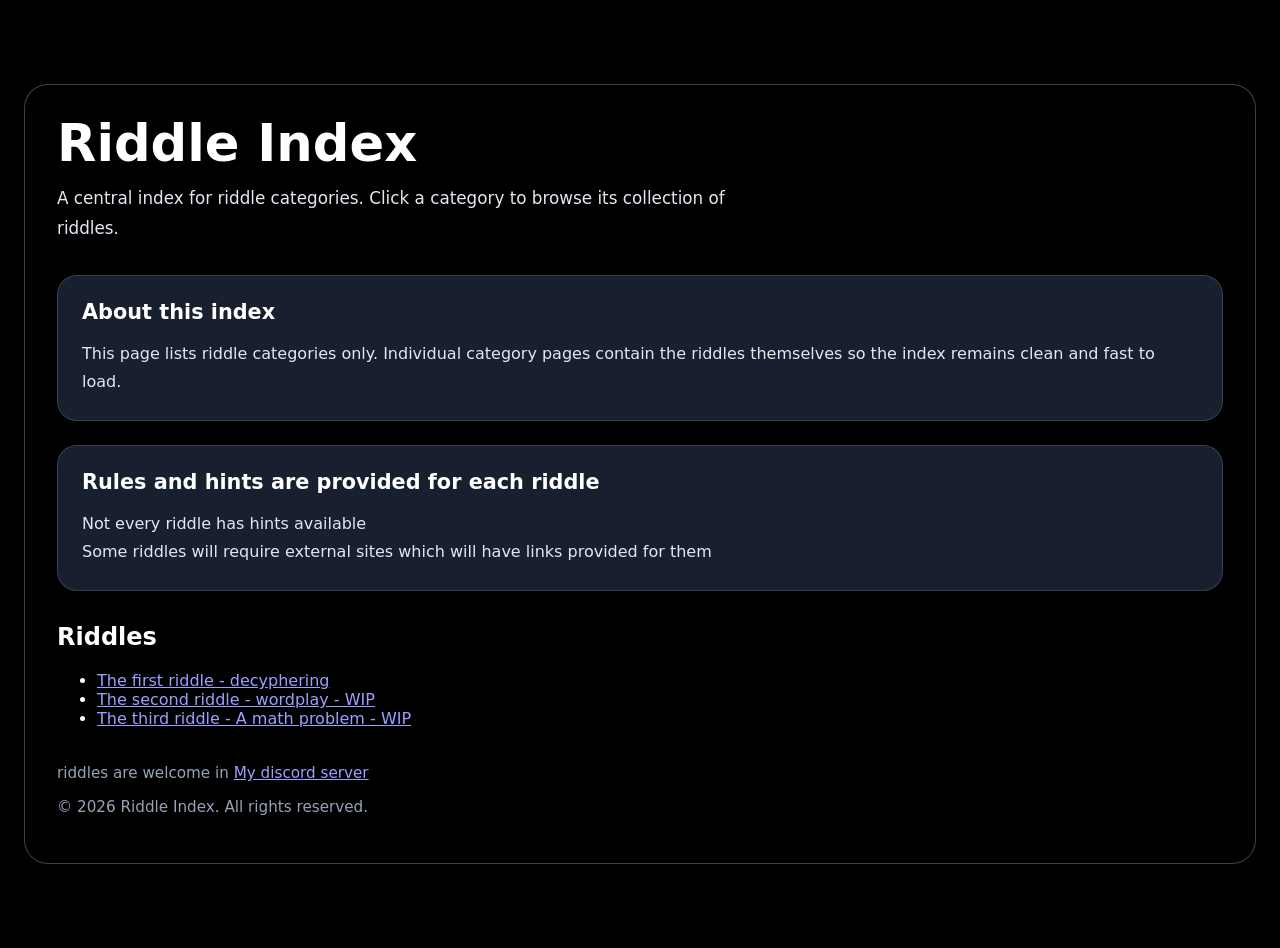
<file: index.html>
<!DOCTYPE html>
<html lang="en">
<head>
    <meta charset="utf-8">
    <meta name="viewport" content="width=device-width, initial-scale=1">
    <title>Riddle Index</title>
    <link rel="stylesheet" href="css/styles.css">
</head>
<body>
    <main class="page">
        <header>
            <div>
                <h1>Riddle Index</h1>
                <p class="lead">A central index for riddle categories. Click a category to browse its collection of riddles.</p>
                </div>
        </header>

        <section class="intro">
            <div class="card">
                <h2>About this index</h2>
                <p>This page lists riddle categories only. Individual category pages contain the riddles themselves so the index remains clean and fast to load.</p>
            </div>
            <div class="card">
                <h2>Rules and hints are provided for each riddle</h2>
                <p>Not every riddle has hints available</p>
                <p>Some riddles will require external sites which will have links provided for them</p>
            </div>
        </section>

        <section class="categories" aria-labelledby="categories-heading">
            <h2 id="categories-heading" class="visually-hidden">Riddles</h2>
            <ul class="category-list">
                <li><a href="Riddles/decyphering1.html">The first riddle - decyphering</a></li>
                <li><a href="Riddles/wordplay1.html">The second riddle - wordplay - WIP</a></li>
                <li><a href="Riddles/math1.html">The third riddle - A math problem - WIP</a></li>
            </ul>
        </section>

        <footer class="footer">
            <p>riddles are welcome in <a href="https://discord.gg/FTTZQTzPGD" target="_blank" rel="noopener noreferrer">My discord server</a></p>
            <p>&copy; 2026 Riddle Index. All rights reserved.</p>
        </footer>
    </main>
</body>
</html>
</file>
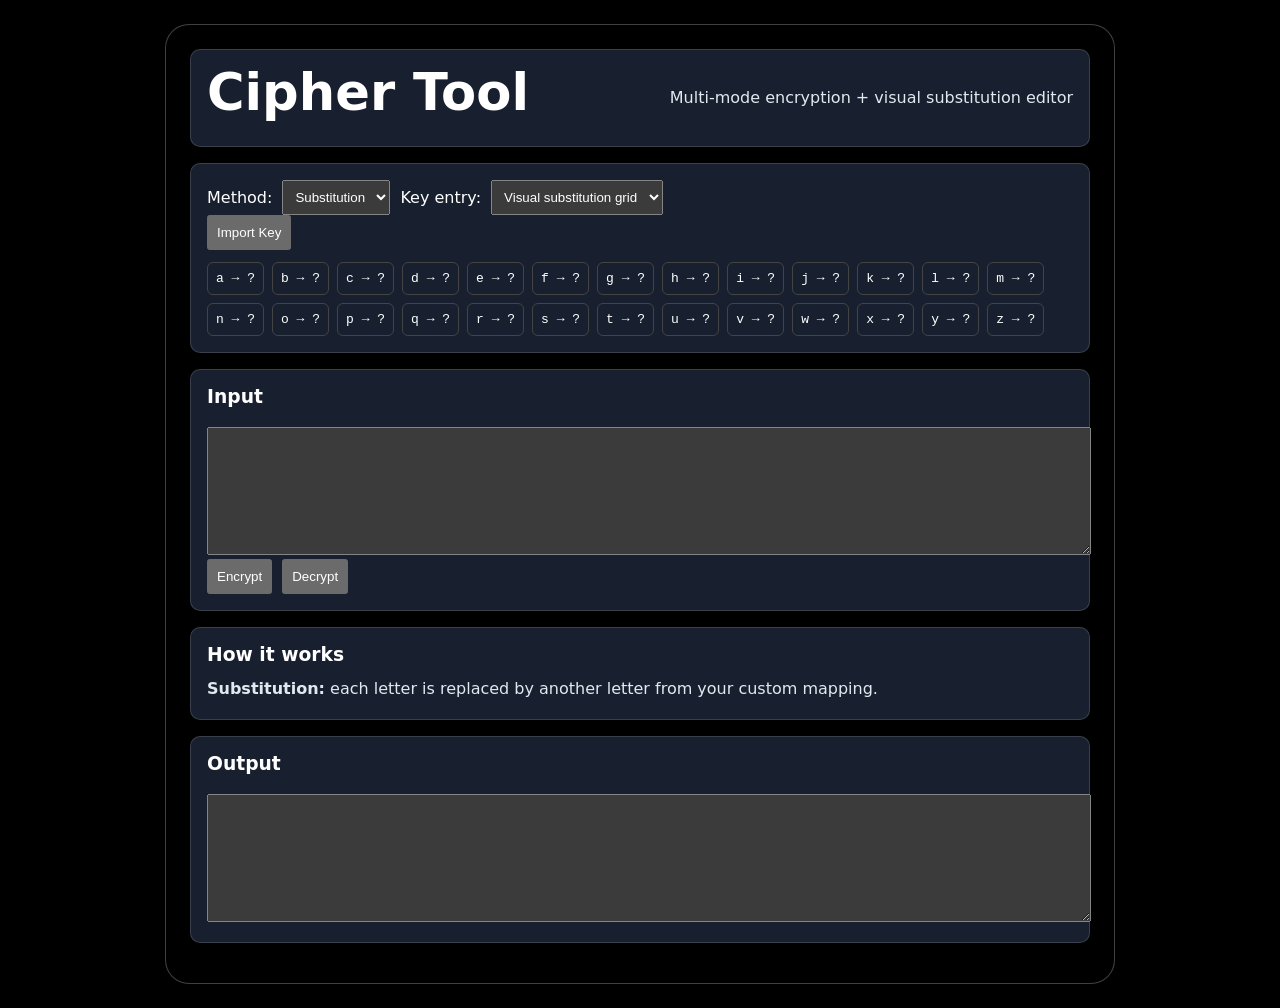
<file: encipher.html>
<!DOCTYPE html>
<html lang="en">
<head>
<meta charset="utf-8">
<meta name="viewport" content="width=device-width, initial-scale=1">
<title>Cipher Tool</title>
<link rel="stylesheet" href="css/styles.css">

<style>
.page {
    max-width: 900px;
    margin: 0 auto;
    padding: 24px;
}

.card {
    padding: 16px;
    margin-bottom: 16px;
    border-radius: 10px;
}

h1, h2, h3 {
    margin: 0 0 10px 0;
}

p {
    margin: 6px 0;
}

.row {
    display: flex;
    gap: 10px;
    flex-wrap: wrap;
    align-items: center;
}

textarea {
    width: 100%;
    height: 110px;
    padding: 10px;
    margin-top: 10px;
}

button, select, input, textarea {
    padding: 8px;
}

.grid {
    display: grid;
    grid-template-columns: repeat(13, 1fr);
    gap: 8px;
    margin-top: 12px;
}

.modal {
    position: fixed;
    inset: 0;
    background: rgba(0, 0, 0, 0.55);
    display: flex;
    align-items: center;
    justify-content: center;
    z-index: 1000;
}

.modal-panel {
    width: min(520px, 90vw);
    background: white;
    color: #111;
    border-radius: 10px;
    padding: 16px;
    box-shadow: 0 10px 30px rgba(0, 0, 0, 0.25);
}

.modal-panel textarea {
    width: 100%;
    min-height: 180px;
    resize: vertical;
    margin: 10px 0;
}

.modal-actions {
    display: flex;
    justify-content: flex-end;
    gap: 8px;
}

.cell {
    padding: 8px;
    text-align: center;
    border: 1px solid #444;
    border-radius: 6px;
    cursor: pointer;
    user-select: none;
    font-family: monospace;
}

.cell.active {
    background: #2d6cdf;
    color: white;
}

.hidden {
    display: none;
}
</style>
</head>

<body>

<main class="page">

<header class="card">
    <h1>Cipher Tool</h1>
    <p>Multi-mode encryption + visual substitution editor</p>
</header>

<section class="card">

    <div class="row">
        <label>Method:</label>
        <select id="mode" onchange="updateUI()">
            <option value="sub">Substitution</option>
            <option value="caesar">Caesar</option>
            <option value="atbash">Atbash</option>
            <option value="rot13">ROT13</option>
            <option value="affine">Affine</option>
            <option value="vigenere">Vigenère</option>
            <option value="reverse">Reverse</option>
        </select>

        <div id="keyInputRow" class="row">
            <label>Key entry:</label>
            <select id="keyInputMode" onchange="updateUI()">
                <option value="visual">Visual substitution grid</option>
            </select>
        </div>
    </div>

    <div id="keyControls" class="row">
        <div id="substitutionBox" class="hidden">
            <div class="row">
                <button onclick="openImportDialog()">Import Key</button>
            </div>
            <div class="grid" id="grid"></div>
        </div>

        <div id="caesarBox" class="hidden">
            <label>Shift:
                <input id="shift" type="number" value="3" style="width:60px;">
            </label>
        </div>

        <div id="affineBox" class="hidden">
            <label>a:
                <input id="affineA" type="number" value="5" style="width:60px;">
            </label>
            <label>b:
                <input id="affineB" type="number" value="8" style="width:60px;">
            </label>
        </div>

        <div id="vigenereBox" class="hidden">
            <label>Keyword:
                <input id="vigenereKey" type="text" value="key" style="width:160px;">
            </label>
        </div>
    </div>

</section>

<div id="importModal" class="modal hidden">
    <div class="modal-panel">
        <h3>Import key</h3>
        <p>Paste one of these formats:</p>
        <p><em>a -> g</em>, <em>a=g</em>, <em>a:g</em>, <em>a=>g</em>, or JSON</p>
        <textarea id="importText" placeholder="a -> g&#10;b -> h"></textarea>
        <div class="modal-actions">
            <button onclick="closeImportDialog()">Cancel</button>
            <button onclick="confirmImport()">Import</button>
        </div>
    </div>
</div>

<section class="card">

    <h3>Input</h3>
    <textarea id="input"></textarea>

    <div class="row">
        <button onclick="encrypt()">Encrypt</button>
        <button onclick="decrypt()">Decrypt</button>
    </div>

</section>

<section class="card">
    <h3>How it works</h3>
    <div id="methodInfo">
        <p><strong>Substitution:</strong> each letter is replaced by another letter from your custom mapping.</p>
    </div>
</section>

<section class="card">

    <h3>Output</h3>
    <textarea id="output" readonly></textarea>

</section>

</main>

<script>

const alphabet = "abcdefghijklmnopqrstuvwxyz";

let key = {};
let reverseKey = {};
let selected = null;

/* ---------------- GRID ---------------- */

function initGrid() {
    const grid = document.getElementById("grid");

    for (let ch of alphabet) {
        const div = document.createElement("div");
        div.className = "cell";
        div.dataset.letter = ch;
        div.innerText = `${ch} → ?`;

        div.onclick = () => {
            if (selected) selected.classList.remove("active");
            selected = div;
            div.classList.add("active");
        };

        grid.appendChild(div);
    }
}

/* ---------------- KEY INPUT (CLICK MAP) ---------------- */

document.addEventListener("keydown", (e) => {
    const target = e.target;
    if (
        !selected ||
        e.altKey || e.ctrlKey || e.metaKey ||
        (target && (target.tagName === "INPUT" || target.tagName === "TEXTAREA" || target.tagName === "SELECT" || target.isContentEditable))
    ) {
        return;
    }

    let ch = e.key.toLowerCase();
    if (!alphabet.includes(ch)) return;

    let from = selected.dataset.letter;

    key[from] = ch;
    reverseKey[ch] = from;

    selected.innerText = `${from} → ${ch}`;

    selected.classList.remove("active");
    selected = null;
});

/* ---------------- IMPORT KEY ---------------- */

function isSingleLetter(value) {
    return /^[a-z]$/.test(String(value).toLowerCase());
}

function addMapping(from, to) {
    if (!isSingleLetter(from) || !isSingleLetter(to)) return;

    key[from] = to;
    reverseKey[to] = from;

    let cell = document.querySelector(`[data-letter="${from}"]`);
    if (cell) {
        cell.innerText = `${from} → ${to}`;
    }
}

function parseKeyInput(raw) {
    const text = String(raw || "").trim();
    if (!text) return;

    // Try JSON first so objects like {"a":"g","b":"h"} work.
    try {
        const parsed = JSON.parse(text);

        if (parsed && typeof parsed === "object") {
            if (Array.isArray(parsed)) {
                for (const entry of parsed) {
                    if (Array.isArray(entry) && entry.length >= 2) {
                        addMapping(entry[0], entry[1]);
                    } else if (entry && typeof entry === "object") {
                        for (const [from, to] of Object.entries(entry)) {
                            addMapping(from, to);
                        }
                    }
                }
            } else {
                for (const [from, to] of Object.entries(parsed)) {
                    addMapping(from, to);
                }
            }
            return;
        }
    } catch (e) {
        // Fall back to line-based parsing below.
    }

    const normalized = text
        .toLowerCase()
        .replace(/\u2192|\u21d2/g, "->")
        .replace(/["']/g, "")
        .replace(/[{}\[\]()]/g, " ")
        .replace(/[;,]+/g, "\n")
        .replace(/\s*->\s*/g, "=")
        .replace(/\s*=>\s*/g, "=")
        .replace(/\s*:\s*/g, "=");

    const lines = normalized.split(/\r?\n+/);

    for (const line of lines) {
        const cleaned = line.trim();
        if (!cleaned) continue;

        const direct = cleaned.match(/^([a-z])\s*=\s*([a-z])$/i);
        if (direct) {
            addMapping(direct[1], direct[2]);
            continue;
        }

        const parts = cleaned.split(/\s+/).filter(Boolean);
        if (parts.length === 2 && isSingleLetter(parts[0]) && isSingleLetter(parts[1])) {
            addMapping(parts[0], parts[1]);
            continue;
        }

        const eqParts = cleaned.split("=");
        if (eqParts.length === 2) {
            const [from, to] = eqParts.map(part => part.trim());
            addMapping(from, to);
        }
    }
}

function openImportDialog() {
    const modal = document.getElementById("importModal");
    const textarea = document.getElementById("importText");
    if (modal && textarea) {
        textarea.value = "";
        modal.classList.remove("hidden");
        textarea.focus();
    }
}

function closeImportDialog() {
    const modal = document.getElementById("importModal");
    if (modal) {
        modal.classList.add("hidden");
    }
}

function confirmImport() {
    const textarea = document.getElementById("importText");
    const raw = textarea ? textarea.value : "";
    if (!raw.trim()) return;

    parseKeyInput(raw);
    closeImportDialog();
}

/* ---------------- MODES ---------------- */

function updateUI() {
    const mode = document.getElementById("mode").value;
    const keyInputMode = document.getElementById("keyInputMode");
    const keyInputRow = document.getElementById("keyInputRow");
    const substitutionBox = document.getElementById("substitutionBox");
    const caesarBox = document.getElementById("caesarBox");
    const affineBox = document.getElementById("affineBox");
    const vigenereBox = document.getElementById("vigenereBox");
    const methodInfo = document.getElementById("methodInfo");

    const descriptions = {
        sub: "<p><strong>Substitution:</strong> each letter is replaced by another letter from your custom mapping.</p>",
        caesar: "<p><strong>Caesar:</strong> every letter shifts by a fixed number in the alphabet.</p>",
        atbash: "<p><strong>Atbash:</strong> letters are mirrored around the alphabet, so <em>a</em> becomes <em>z</em>.</p>",
        rot13: "<p><strong>ROT13:</strong> each letter shifts by 13 positions.</p>",
        affine: "<p><strong>Affine:</strong> each letter is transformed with the formula <em>y = ax + b</em> modulo 26.</p>",
        vigenere: "<p><strong>Vigenère:</strong> a repeating keyword shifts each letter in the message.</p>",
        reverse: "<p><strong>Reverse:</strong> the text is simply reversed character by character.</p>"
    };

    if (methodInfo) {
        methodInfo.innerHTML = descriptions[mode] || descriptions.sub;
    }

    const options = {
        sub: [["visual", "Visual substitution grid"], ["none", "None"]],
        caesar: [["shift", "Shift number"], ["none", "None"]],
        atbash: [["none", "None"]],
        rot13: [["none", "None"]],
        affine: [["affine", "Affine parameters"], ["none", "None"]],
        vigenere: [["keyword", "Keyword"], ["none", "None"]],
        reverse: [["none", "None"]]
    };

    const available = options[mode] || options.sub;
    const current = keyInputMode.value;

    keyInputMode.innerHTML = available.map(([value, label]) => `<option value="${value}">${label}</option>`).join("");

    if (available.some(([value]) => value === current)) {
        keyInputMode.value = current;
    } else {
        keyInputMode.value = available[0][0];
    }

    const needsKey = mode === "sub" || mode === "caesar" || mode === "affine" || mode === "vigenere";
    keyInputRow.classList.toggle("hidden", !needsKey);

    substitutionBox.classList.toggle("hidden", mode !== "sub" || keyInputMode.value !== "visual");
    caesarBox.classList.toggle("hidden", mode !== "caesar" || keyInputMode.value !== "shift");
    affineBox.classList.toggle("hidden", mode !== "affine" || keyInputMode.value !== "affine");
    vigenereBox.classList.toggle("hidden", mode !== "vigenere" || keyInputMode.value !== "keyword");
}

/* ---------------- ENCRYPT / DECRYPT ---------------- */

function encrypt() {
    let mode = document.getElementById("mode").value;
    let text = document.getElementById("input").value.toLowerCase();
    document.getElementById("output").value = transformText(text, mode, true);
}

function decrypt() {
    let mode = document.getElementById("mode").value;
    let text = document.getElementById("input").value.toLowerCase();
    document.getElementById("output").value = transformText(text, mode, false);
}

/* ---------------- CORE ---------------- */

function modInverse(a, m) {
    a = ((a % m) + m) % m;
    for (let x = 1; x < m; x++) {
        if ((a * x) % m === 1) return x;
    }
    return 1;
}

function transformText(text, mode, forward) {
    if (mode === "reverse") {
        return text.split("").reverse().join("");
    }

    if (mode === "vigenere") {
        const keyword = (document.getElementById("vigenereKey").value || "key")
            .toLowerCase()
            .replace(/[^a-z]/g, "");

        if (!keyword) return text;

        let out = "";
        let keyPos = 0;

        for (let ch of text) {
            if (!alphabet.includes(ch)) {
                out += ch;
                continue;
            }

            const shift = alphabet.indexOf(keyword[keyPos % keyword.length]);
            const idx = alphabet.indexOf(ch);
            const shifted = (idx + (forward ? shift : -shift) + 26) % 26;
            out += alphabet[shifted];
            keyPos++;
        }

        return out;
    }

    let out = "";

    for (let ch of text) {
        out += transformChar(ch, mode, forward);
    }

    return out;
}

function transformChar(ch, mode, forward) {

    if (!alphabet.includes(ch)) return ch;

    if (mode === "sub") {
        return forward ? (key[ch] || ch) : (reverseKey[ch] || ch);
    }

    if (mode === "caesar") {
        let shift = parseInt(document.getElementById("shift").value || 0);
        if (!forward) shift = -shift;

        let idx = alphabet.indexOf(ch);
        return alphabet[(idx + shift + 26) % 26];
    }

    if (mode === "rot13") {
        let idx = alphabet.indexOf(ch);
        return alphabet[(idx + (forward ? 13 : -13) + 26) % 26];
    }

    if (mode === "atbash") {
        return alphabet[25 - alphabet.indexOf(ch)];
    }

    if (mode === "affine") {
        const a = parseInt(document.getElementById("affineA").value || 1);
        const b = parseInt(document.getElementById("affineB").value || 0);
        const idx = alphabet.indexOf(ch);

        if (forward) {
            return alphabet[(a * idx + b) % 26];
        }

        const inv = modInverse(a, 26);
        return alphabet[(inv * ((idx - b + 26) % 26)) % 26];
    }

    return ch;
}

/* ---------------- INIT ---------------- */

initGrid();
updateUI();

</script>

</body>
</html>
</file>
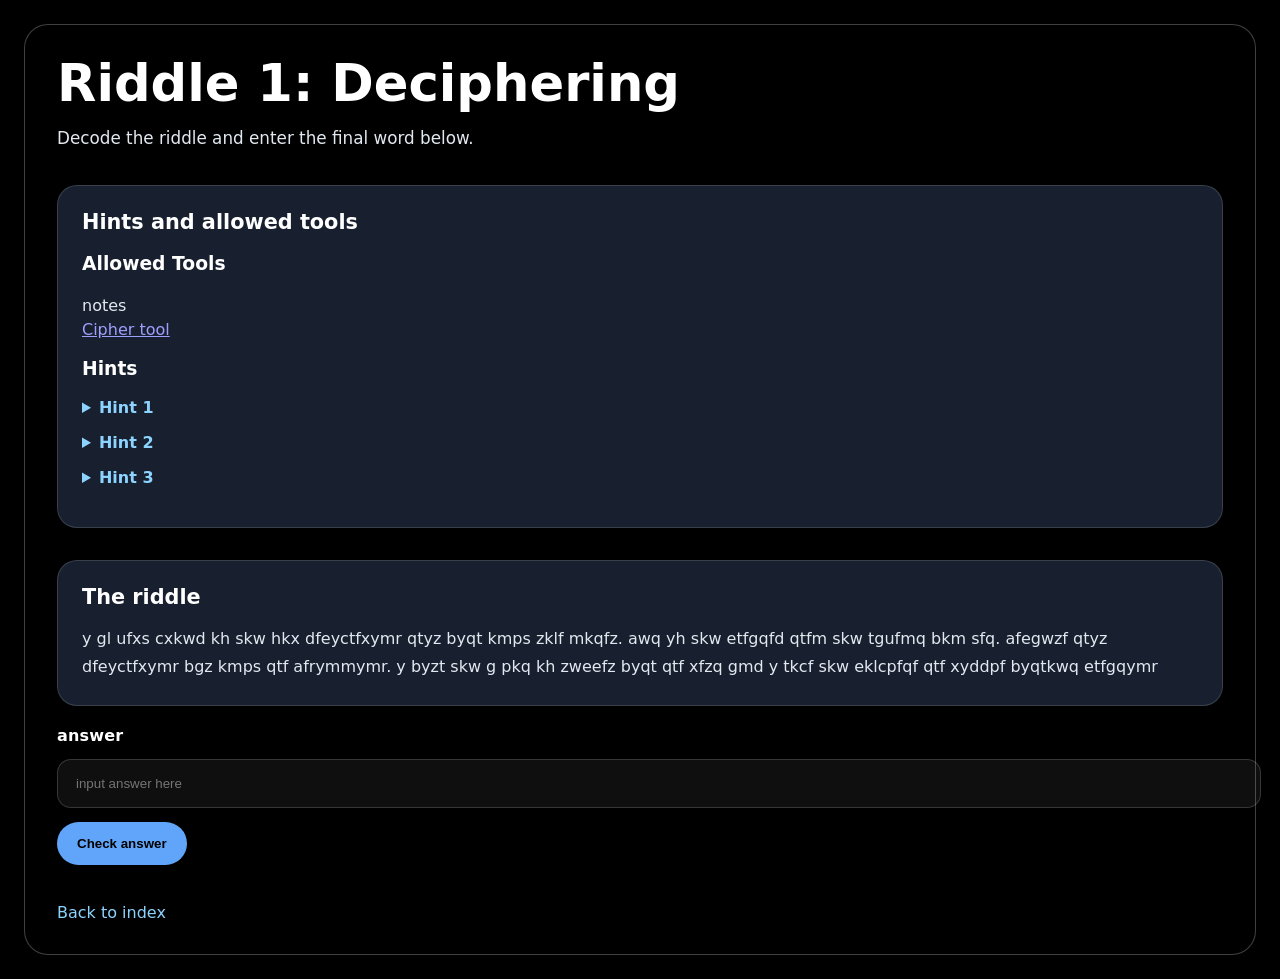
<file: Riddles/decyphering1.html>
<!DOCTYPE html>
<html lang="en">
<head>
    <meta charset="utf-8">
    <meta name="viewport" content="width=device-width, initial-scale=1">
    <title>Riddle 1 - Deciphering</title>
    <link rel="stylesheet" href="../css/styles.css">
</head>
<body>
    <main class="page">
        <header>
            <div>
                <h1>Riddle 1: Deciphering</h1>
                <p class="lead">Decode the riddle and enter the final word below.</p>
            </div>
        </header>

        <section class="intro">
            <div class="card">
                <h2>Hints and allowed tools</h2>
                <h3>Allowed Tools</h3>
                <p>notes</p>
                <a href="../encipher.html" target="_blank" rel="noopener noreferrer">Cipher tool</a>
                <h3>Hints</h3>
                <details>
                    <summary>Hint 1</summary>
                    <p>This is a substitution cipher so look for common letters and patterns.</p>
                </details>
                <details>
                    <summary>Hint 2</summary>
                    <p>When you have figured out the first few words think about what i am talking about to obtain the encipher key.</p>
                </details>
                <details>
                    <summary>Hint 3</summary>
                    <p>A turns to G, E turns to F, I turns to Y and O turns to K</p>
                </details>
            </div>
        </section>

        <section class="riddle-card">
            <div class="card">
                <h2>The riddle</h2>
                <p id="riddle-text">
                    y gl ufxs cxkwd kh skw hkx dfeyctfxymr qtyz byqt kmps zklf mkqfz.
                    awq yh skw etfgqfd qtfm skw tgufmq bkm sfq.
                    afegwzf qtyz dfeyctfxymr bgz kmps qtf afrymmymr.
                    y byzt skw g pkq kh zweefz byqt qtf xfzq gmd y tkcf skw eklcpfqf qtf xyddpf byqtkwq etfgqymr
                </p>
                <p hidden id="correct-answer">
                    i am very proud of you for deciphering this with only some notes. but if you cheated then you havent won yet. because this deciphering was only the beginning. i wish you a lot of succes with the rest and i hope you complete the riddle without cheating
                </p>
            </div>

            <form id="answer-form" class="answer-form" autocomplete="off">
                <label for="answer-input">answer</label>
                <input id="answer-input" name="answer" type="text" placeholder="input answer here" required>
                <button type="submit">Check answer</button>
                <p id="answer-message" class="answer-message" aria-live="polite"></p>
            </form>

            <section id="final-riddle-section" class="card hidden">
                <h2>Final riddle</h2>
                <p>Now that the first answer is correct, solve the actual riddle.</p>
                <p>
                    mkb qtgq qtf hyxzq gmzbfx yz ekxxfeq, zkpuf qtf geqwgp xyddpf.
                    yl fufxsbtfxf y egm iypp skw, awq skw mffd lf hkx zwxuyugp.
                    yl wzfhwp kx wzfpfzz qk skw
                </p>
                <p hidden id="final-answer">water</p>
                <form id="final-answer-form" class="answer-form" autocomplete="off">
                    <label for="final-answer-input">Final answer</label>
                    <input id="final-answer-input" name="finalAnswer" type="text" placeholder="enter final answer" required>
                    <button type="submit">Check final answer</button>
                    <p id="final-answer-message" class="answer-message" aria-live="polite"></p>
                </form>
            </section>

            <nav class="riddle-nav">
                <a href="../index.html">Back to index</a>
            </nav>
        </section>
    </main>

    <script src="../js/riddles.js"></script>
</body>
</html>
</file>
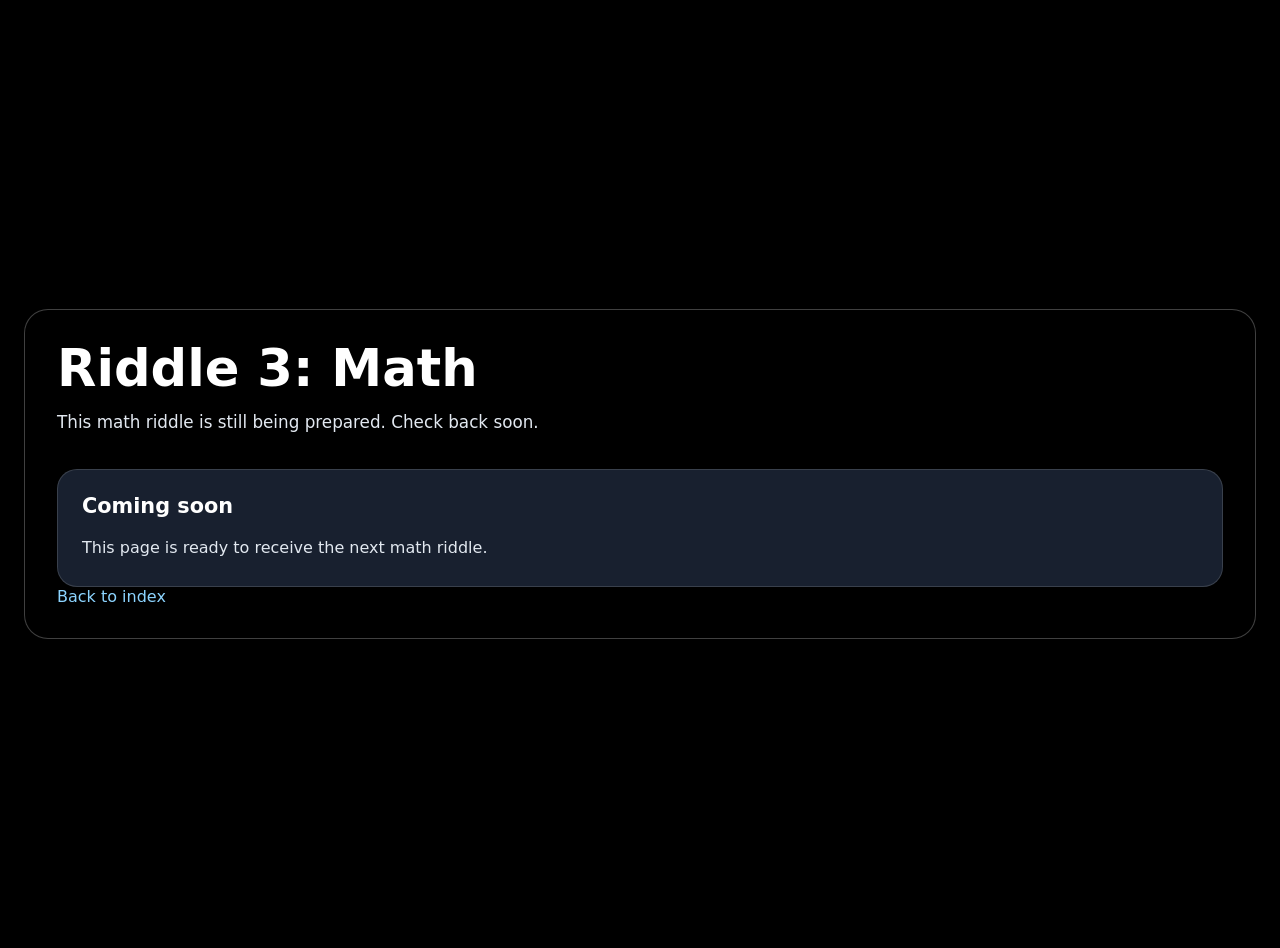
<file: Riddles/math1.html>
<!DOCTYPE html>
<html lang="en">
<head>
    <meta charset="utf-8">
    <meta name="viewport" content="width=device-width, initial-scale=1">
    <title>Riddle 3 - Math</title>
    <link rel="stylesheet" href="../css/styles.css">
</head>
<body>
    <main class="page">
        <header>
            <div>
                <h1>Riddle 3: Math</h1>
                <p class="lead">This math riddle is still being prepared. Check back soon.</p>
            </div>
        </header>

        <section class="card">
            <h2>Coming soon</h2>
            <p>This page is ready to receive the next math riddle.</p>
        </section>

        <nav class="riddle-nav">
            <a href="../index.html">Back to index</a>
        </nav>
    </main>
</body>
</html>
</file>
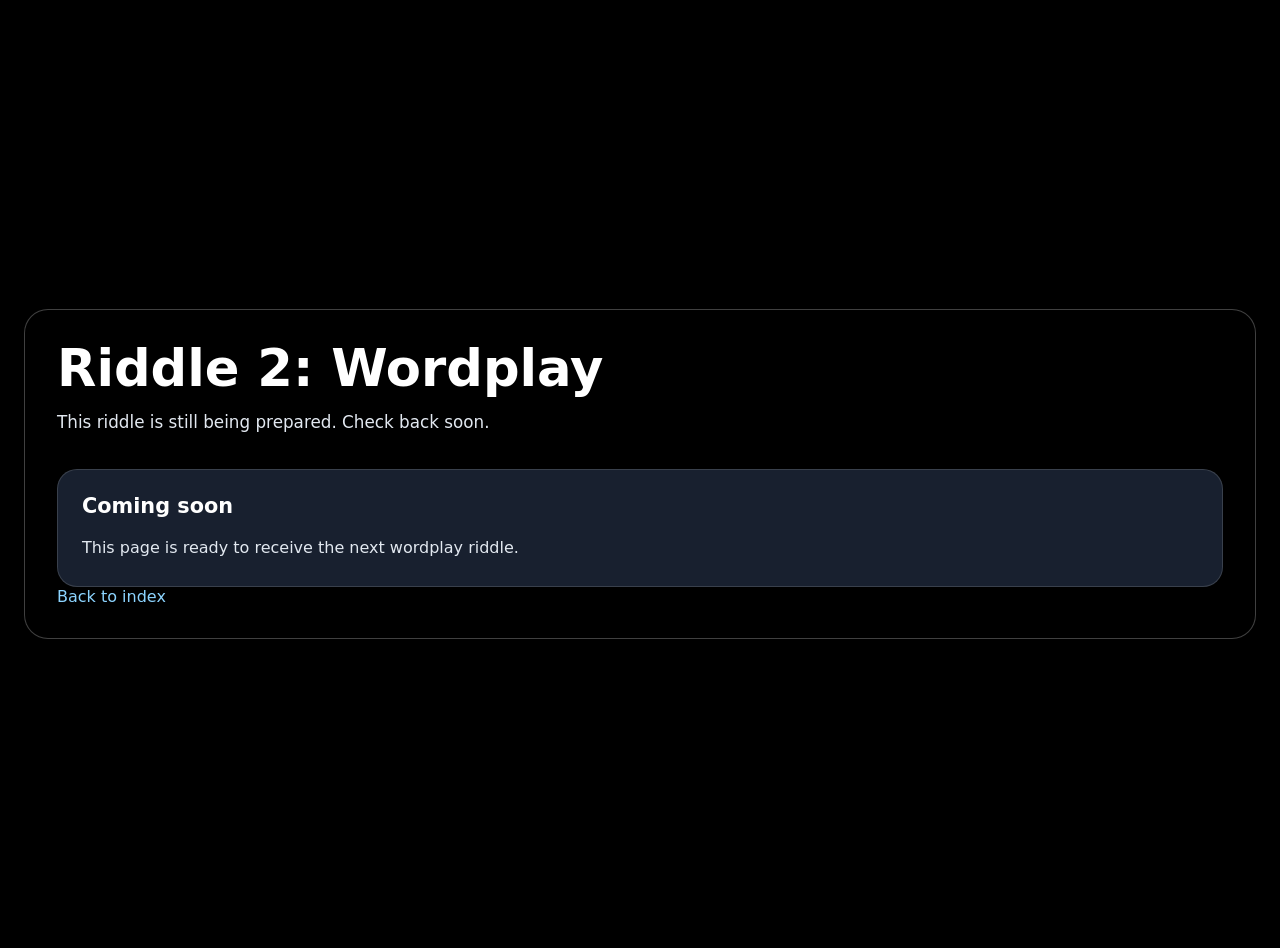
<file: Riddles/wordplay1.html>
<!DOCTYPE html>
<html lang="en">
<head>
    <meta charset="utf-8">
    <meta name="viewport" content="width=device-width, initial-scale=1">
    <title>Riddle 2 - Wordplay</title>
    <link rel="stylesheet" href="../css/styles.css">
</head>
<body>
    <main class="page">
        <header>
            <div>
                <h1>Riddle 2: Wordplay</h1>
                <p class="lead">This riddle is still being prepared. Check back soon.</p>
            </div>
        </header>

        <section class="card">
            <h2>Coming soon</h2>
            <p>This page is ready to receive the next wordplay riddle.</p>
        </section>

        <nav class="riddle-nav">
            <a href="../index.html">Back to index</a>
        </nav>
    </main>
</body>
</html>
</file>
<file: css/styles.css>
:root {
    color-scheme: dark;
    font-family: system-ui, -apple-system, BlinkMacSystemFont, "Segoe UI", sans-serif;
    background-color: #000000;
    color: #ffffff;
}

body {
    margin: 0;
    min-height: 100vh;
    display: flex;
    align-items: center;
    justify-content: center;
    padding: 24px;
}

.page {
    width: min(1200px, 100%);
    border: 1px solid rgba(255, 255, 255, 0.25);
    border-radius: 24px;
    padding: 32px;
    background: rgba(0, 0, 0, 0.8);
    box-shadow: 0 24px 80px rgba(0, 0, 0, 0.45);
}

header {
    display: flex;
    flex-wrap: wrap;
    gap: 16px;
    align-items: center;
    justify-content: space-between;
    margin-bottom: 32px;
}

h1 {
    margin: 0;
    font-size: clamp(2rem, 4vw, 3.5rem);
    line-height: 1.05;
}

p.lead {
    margin: 12px 0 0;
    max-width: 66ch;
    color: #e2e8f0;
    font-size: 1.05rem;
    line-height: 1.8;
}

.intro {
    display: grid;
    gap: 24px;
    margin-bottom: 32px;
}

.card-grid {
    display: grid;
    gap: 18px;
    grid-template-columns: repeat(auto-fit, minmax(280px, 1fr));
}

.card {
    padding: 24px;
    border-radius: 20px;
    border: 1px solid rgba(255, 255, 255, 0.14);
    background: rgba(30, 41, 59, 0.8);
    backdrop-filter: blur(10px);
    transition: transform 0.2s ease, border-color 0.2s ease, box-shadow 0.2s ease;
}

.card:hover {
    transform: translateY(-4px);
    border-color: rgba(96, 165, 250, 0.5);
    box-shadow: 0 22px 45px rgba(56, 189, 248, 0.18);
}

.card h2 {
    margin: 0 0 16px;
    font-size: 1.3rem;
}

.card p {
    margin: 0;
    line-height: 1.75;
    color: #e2e8f0;
}

.hidden {
    display: none !important;
}

.card small {
    display: block;
    margin-top: 18px;
    color: #94a3b8;
}

.actions {
    display: flex;
    flex-wrap: wrap;
    gap: 12px;
    align-items: center;
}

.button {
    display: inline-flex;
    align-items: center;
    justify-content: center;
    padding: 12px 20px;
    border-radius: 999px;
    border: 1px solid transparent;
    background-color: #2563eb;
    color: white;
    text-decoration: none;
    font-weight: 600;
    transition: background-color 0.2s ease, transform 0.2s ease;
}

.button:hover {
    background-color: #1d4ed8;
    transform: translateY(-1px);
}

.answer-form {
    display: grid;
    gap: 14px;
    margin-top: 20px;
}

.answer-form label {
    font-weight: 600;
    letter-spacing: 0.01em;
}

.answer-form input {
    width: 100%;
    padding: 16px 18px;
    border: 1px solid rgba(255, 255, 255, 0.16);
    border-radius: 14px;
    background: rgba(255, 255, 255, 0.06);
    color: #f8fafc;
}

.answer-form button {
    width: fit-content;
    padding: 14px 20px;
    border: none;
    border-radius: 999px;
    background-color: #60a5fa;
    color: #000;
    font-weight: 700;
    cursor: pointer;
    transition: transform 0.15s ease, background-color 0.15s ease;
}

.answer-form button:hover {
    background-color: #3b82f6;
    transform: translateY(-1px);
}

.answer-message {
    margin: 0;
    min-height: 1.5rem;
}

.answer-message.success {
    color: #a3ffb0;
}

.answer-message.error {
    color: #ff9ea6;
}

.answer-message.warning {
    color: #ffdd99;
}

details {
    margin-bottom: 16px;
}

summary {
    cursor: pointer;
    font-weight: 600;
    color: #8cd4ff;
}

summary:hover {
    text-decoration: underline;
}

details p {
    margin-top: 8px;
    padding: 10px 12px;
    border-left: 3px solid #60a5fa;
    border-radius: 8px;
    background: rgba(96, 165, 250, 0.12);
    color: #dbeafe;
}

.riddle-nav a {
    color: #8cd4ff;
    text-decoration: none;
}

.riddle-nav a:hover {
    text-decoration: underline;
}

.footer {
    margin-top: 36px;
    color: #94a3b8;
    font-size: 0.95rem;
}

@media (max-width: 640px) {
    .page {
        padding: 20px;
    }

    .actions {
        justify-content: stretch;
    }
}
</file>
